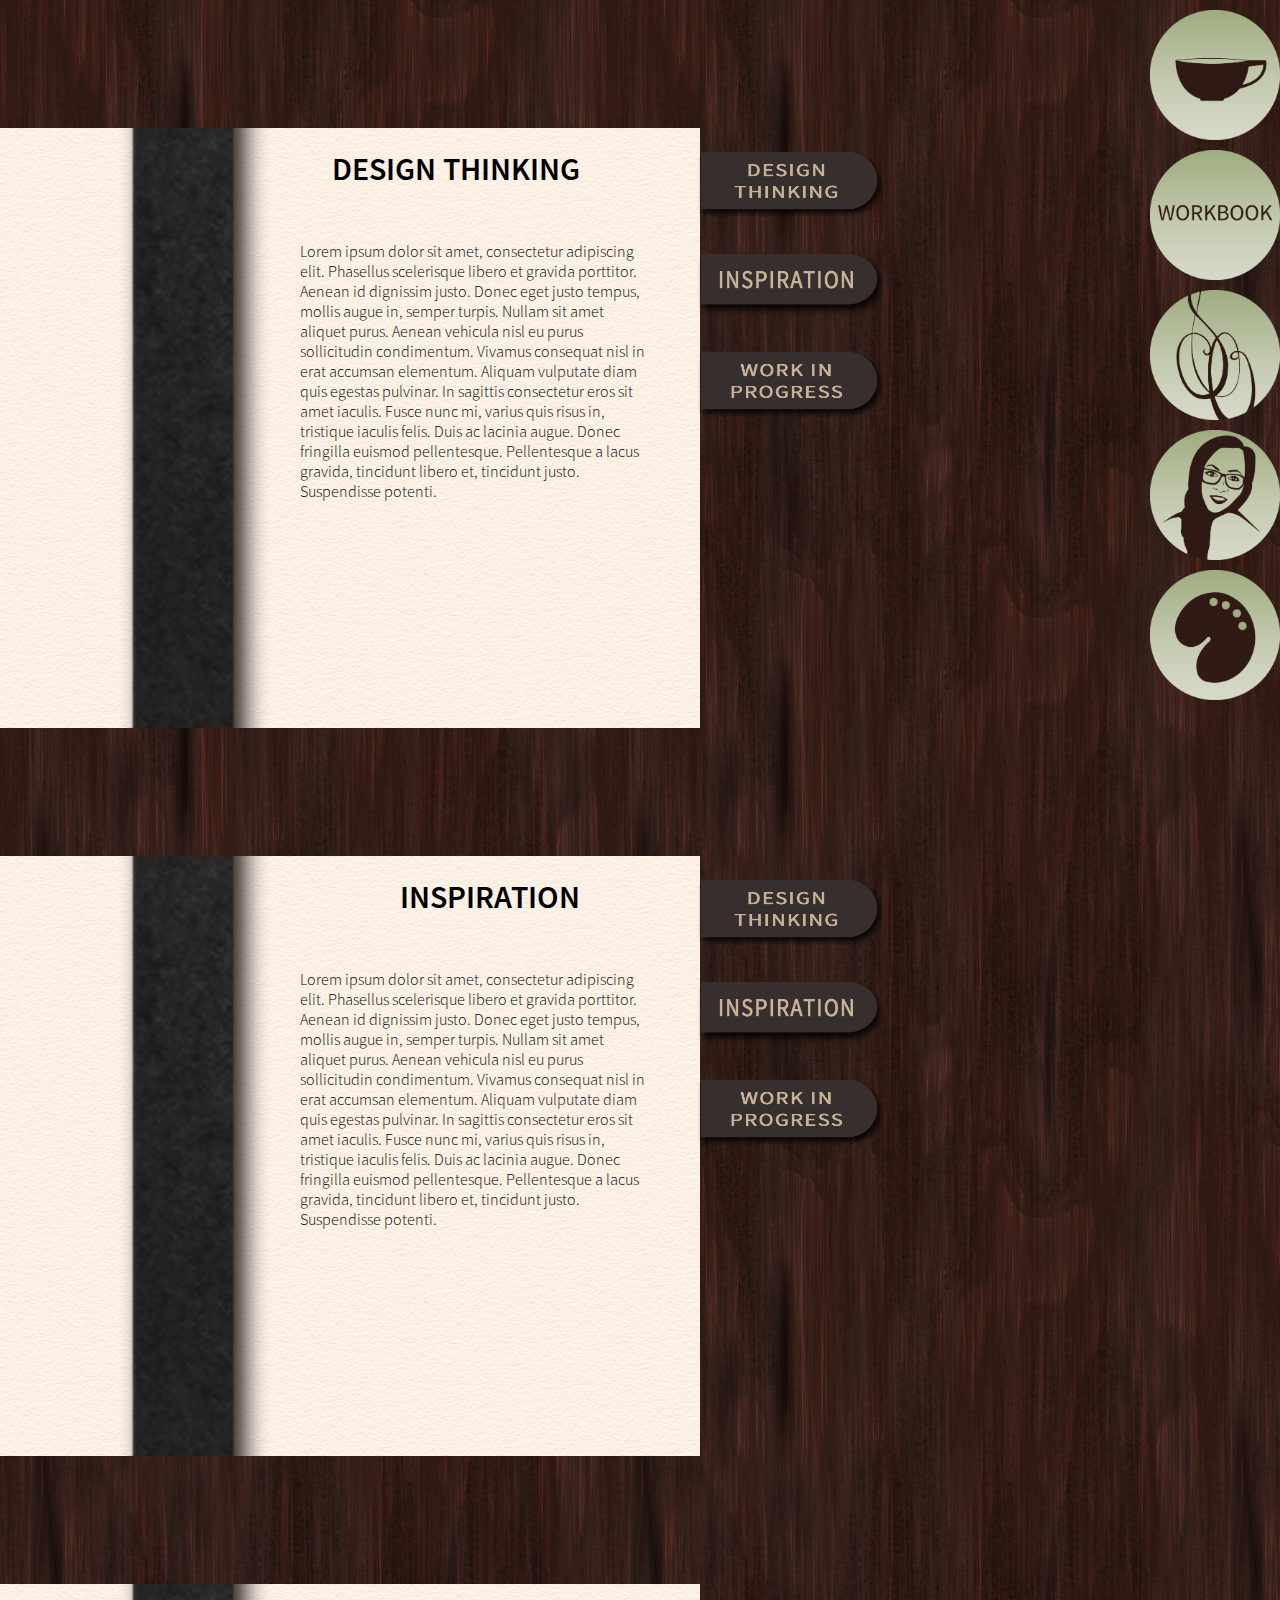
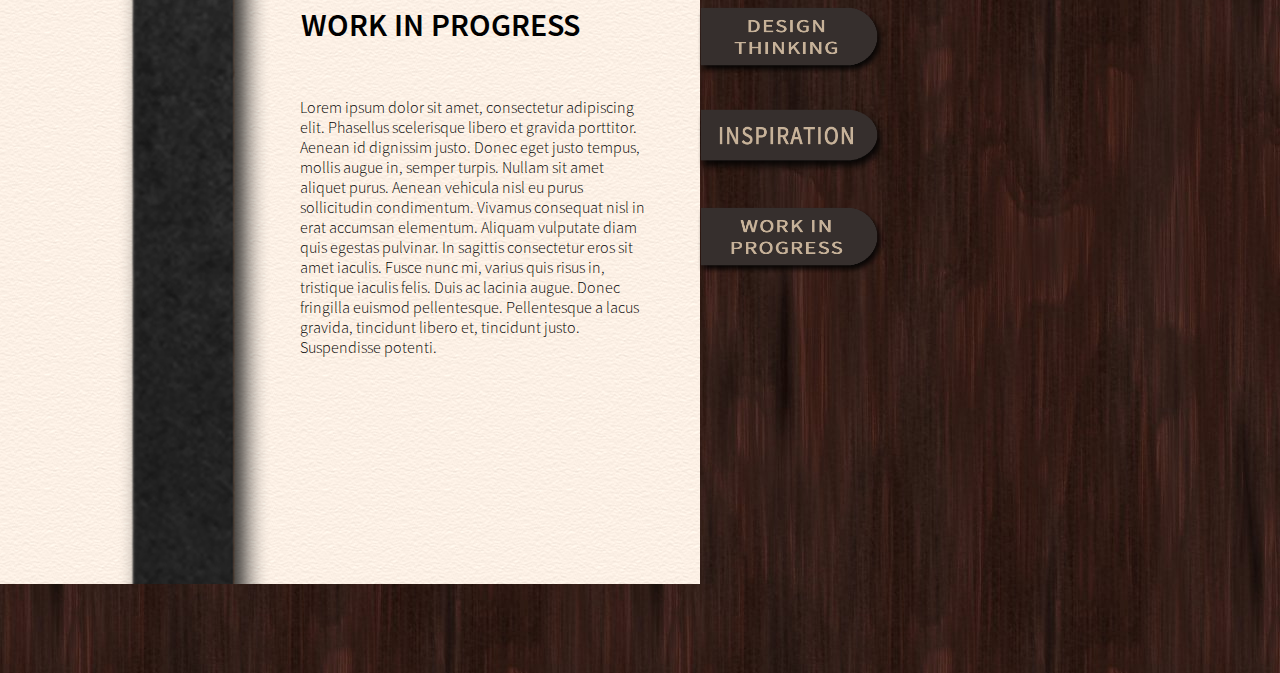
<file: pages/blogg.html>
<!doctype html>
<html lang="sv">
    <head>
        <meta charset="utf-8"/>
        <meta name="viewport" content="width:device-width, initial scale=1.0" />
        <link rel="favorite icon" href="../pics/ikonICO.ico" type="image/x-icon" />
        <link rel="Stylesheet" href="../css/basic.css" />
        <title>Sophie Ottosson - Awesome</title>
    </head>
    
    <body>
        <div id="container">
            <header>
                
            </header>
            
            <!-- Menyn -->
            
            <nav>
                <ul id="meny">
                    <li class="menyBild">
                        <a id="startsida" href="../Index.html">
                            <img width="150px" height="150px" class="menyn" src="../pics/homeIcon.png" alt="Home"
                                onmouseover="this.src='../pics/homeText.png'"
                                onmouseout="this.src='../pics/homeIcon.png'"
                                
                            />
                        </a>
                    </li>
                    
                    <li class="menyBild">
                        <a id="blogg" href="blogg.html">
                            <img width="150px" height="150px" class="menyn" src="../pics/workbookText.png" alt="Workbook"
                            /> 
                        </a> 
                    </li>
                    
                    
                    <li class="menyBild">
                        <a id="kontakt" href="kontakt.html">
                            <img width="150px" height="150px" class="menyn" src="../pics/contactIcon.png" alt="Contact" 
                                onmouseover="this.src='../pics/contactText.png'"
                                onmouseout="this.src='../pics/contactIcon.png'"
                            />
                        </a>
                    </li>
                    
                    <li class="menyBild">
                        <a id="presentation" href="presentation.html">
                            <img width="150px" height="150px" width="150px" height="150px" class="menyn" src="../pics/aboutIcon.png" alt="About"
                                onmouseover="this.src='../pics/aboutText.png'"
                                onmouseout="this.src='../pics/aboutIcon.png'"
                            />
                        </a> 
                    </li>
                    
                    <li class="menyBild">
                        <a id="galleri" href="galleri.html"> 
                            <img width="150px" height="150px" class="menyn" src="../pics/portfolioIcon.png" alt="Portfolio"
                                onmouseover="this.src='../pics/portfolioText.png';"
                                onmouseout="this.src='../pics/portfolioIcon.png';"
                            /> 
                        </a>
                    </li>
                </ul>
            </nav>
            
            
            <main>
                <section id="designThinking">
                    <div class="blogPost">
                        <h1>DESIGN THINKING</h1>
                        
                        <p>
                            Lorem ipsum dolor sit amet, consectetur adipiscing elit. Phasellus scelerisque libero et gravida porttitor. Aenean id dignissim justo. Donec eget justo tempus, mollis augue in, semper turpis. Nullam sit amet aliquet purus. Aenean vehicula nisl eu purus sollicitudin condimentum. Vivamus consequat nisl in erat accumsan elementum. Aliquam vulputate diam quis egestas pulvinar. In sagittis consectetur eros sit amet iaculis. Fusce nunc mi, varius quis risus in, tristique iaculis felis. Duis ac lacinia augue. Donec fringilla euismod pellentesque. Pellentesque a lacus gravida, tincidunt libero et, tincidunt justo. Suspendisse potenti.
                        </p>
                        
                        <div class="blogMenu">
                            <ul>
                                <li>
                                    <a href="blogg.html#designThinking">
                                        <img width="150px" height="150px" src="../pics/designthinking.png" alt="Design Thinking" />
                                    </a>
                                </li>
                                <li>
                                    <a href="blogg.html#inspiration">
                                        <img width="150px" height="150px" src="../pics/inspiration.png" alt="Inspiration" />
                                    </a>
                                </li>
                                <li>
                                    <a href="blogg.html#workInProgress">
                                        <img width="150px" height="150px" src="../pics/workinprogress.png" alt="Work In Progress" />
                                    </a>
                                </li>
                            </ul>
                        </div>
                    </div> 
                </section>
                
                <section id="inspiration">
                    <div class="blogPost">
                        <h1>INSPIRATION</h1>
                        
                        <p>
                            Lorem ipsum dolor sit amet, consectetur adipiscing elit. Phasellus scelerisque libero et gravida porttitor. Aenean id dignissim justo. Donec eget justo tempus, mollis augue in, semper turpis. Nullam sit amet aliquet purus. Aenean vehicula nisl eu purus sollicitudin condimentum. Vivamus consequat nisl in erat accumsan elementum. Aliquam vulputate diam quis egestas pulvinar. In sagittis consectetur eros sit amet iaculis. Fusce nunc mi, varius quis risus in, tristique iaculis felis. Duis ac lacinia augue. Donec fringilla euismod pellentesque. Pellentesque a lacus gravida, tincidunt libero et, tincidunt justo. Suspendisse potenti.
                        </p>
                        
                        <div class="blogMenu">
                            <ul>
                                <li>
                                    <a href="blogg.html#designThinking">
                                        <img width="150px" height="150px" src="../pics/designthinking.png" alt="Design Thinking" />
                                    </a>
                                </li>
                                <li>
                                    <a href="blogg.html#inspiration">
                                        <img width="150px" height="150px" src="../pics/inspiration.png" alt="Inspiration" />
                                    </a>
                                </li>
                                <li>
                                    <a href="blogg.html#workInProgress">
                                        <img width="150px" height="150px" src="../pics/workinprogress.png" alt="Work In Progress" />
                                    </a>
                                </li>
                            </ul>
                        </div>
                    </div>
                </section>
                
                <section id="workInProgress">
                    <div class="blogPost">
                        <h1>WORK IN PROGRESS</h1>
                        <p>
                            Lorem ipsum dolor sit amet, consectetur adipiscing elit. Phasellus scelerisque libero et gravida porttitor. Aenean id dignissim justo. Donec eget justo tempus, mollis augue in, semper turpis. Nullam sit amet aliquet purus. Aenean vehicula nisl eu purus sollicitudin condimentum. Vivamus consequat nisl in erat accumsan elementum. Aliquam vulputate diam quis egestas pulvinar. In sagittis consectetur eros sit amet iaculis. Fusce nunc mi, varius quis risus in, tristique iaculis felis. Duis ac lacinia augue. Donec fringilla euismod pellentesque. Pellentesque a lacus gravida, tincidunt libero et, tincidunt justo. Suspendisse potenti.
                        </p>
                        
                        <!-- Blogg Meny -->
                        
                        <div class="blogMenu">
                            <ul>
                                <li>
                                    <a href="blogg.html#designThinking">
                                        <img width="150px" height="150px" src="../pics/designthinking.png" alt="Design Thinking" />
                                    </a>
                                </li>
                                <li>
                                    <a href="blogg.html#inspiration">
                                        <img width="150px" height="150px" src="../pics/inspiration.png" alt="Inspiration" />
                                    </a>
                                </li>
                                <li>
                                    <a href="blogg.html#workInProgress">
                                        <img width="150px" height="150px" src="../pics/workinprogress.png" alt="Work In Progress" />
                                    </a>
                                </li>
                            </ul>
                        </div>
                    </div>
                </section>
            </main>
        </div>
    </body>
</html>
</file>
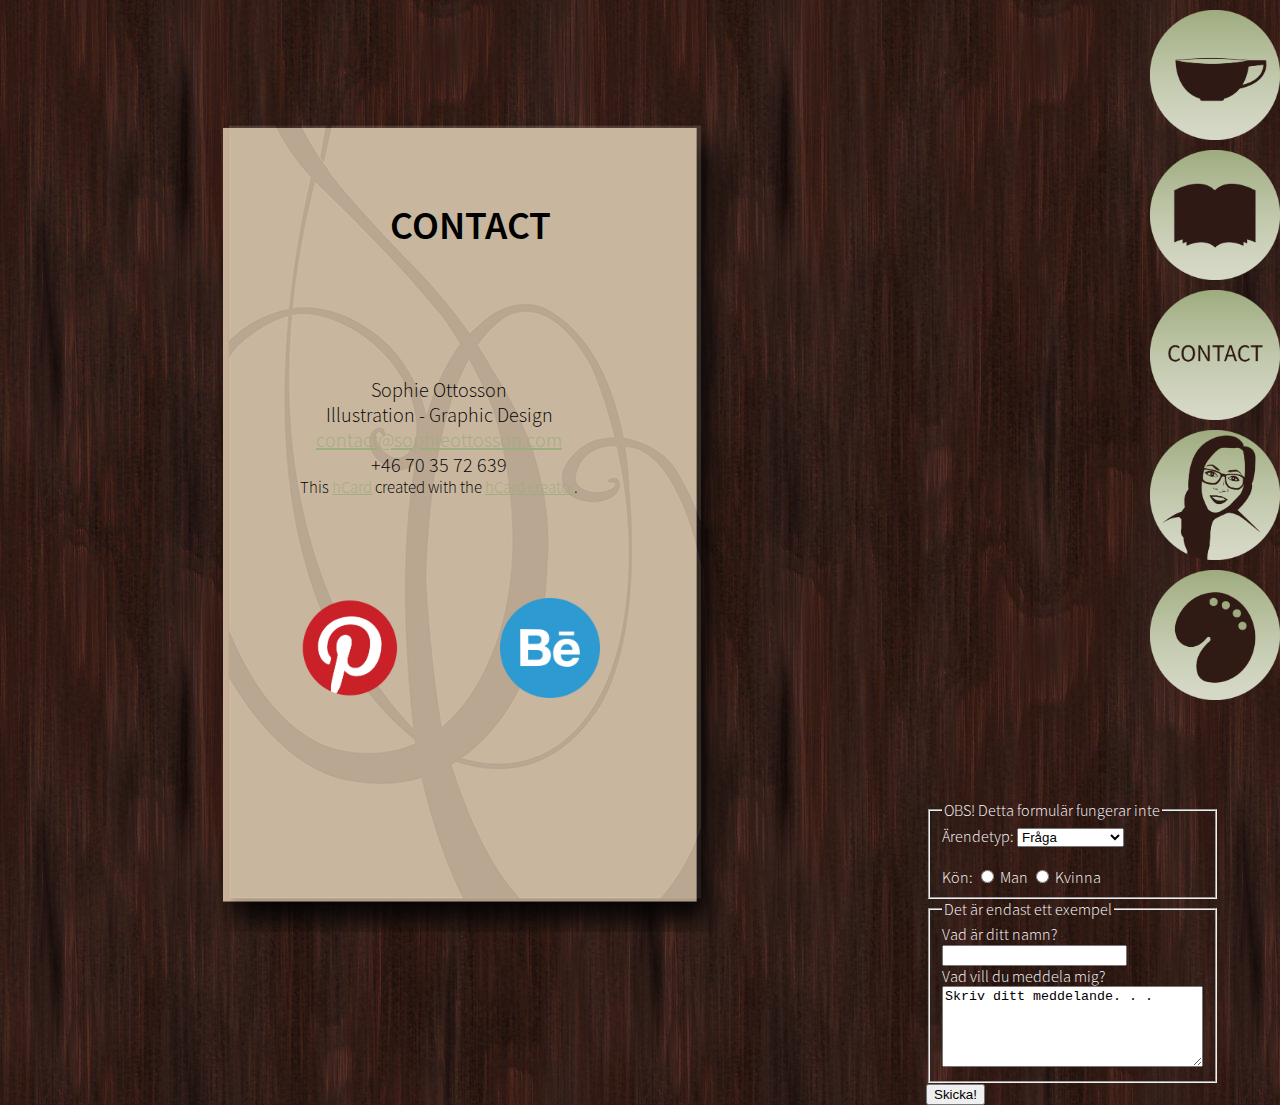
<file: pages/kontakt.html>
<!doctype html>
<html lang="sv">
    <head>
        <meta charset="utf-8"/>
        <meta name="viewport" content="width:device-width, initial scale=1.0" />
        <link rel="favorite icon" href="../pics/ikonICO.ico" type="image/x-icon" />
        <link rel="Stylesheet" href="../css/basic.css" />
        <title>Sophie Ottosson - Awesome</title>
    </head>
    
    <body>
        <div id="container">
            <header>
                
            </header>
            
            <!-- Menyn -->
            
            <nav>
                <ul id="meny">
                    <li class="menyBild">
                        <a id="startsida" href="../Index.html">
                            <img width="150px" height="150px" class="menyn" src="../pics/homeIcon.png" alt="Home"
                                onmouseover="this.src='../pics/homeText.png'"
                                onmouseout="this.src='../pics/homeIcon.png'"
                            
                            />
                        </a>
                    </li>
                    
                    <li class="menyBild">
                        <a id="blogg" href="blogg.html">
                            <img width="150px" height="150px" class="menyn" src="../pics/workbookIcon.png" alt="Workbook"
                                onmouseover="this.src='../pics/workbookText.png'"
                                onmouseout="this.src='../pics/workbookIcon.png'"
                            /> 
                        </a> 
                    </li>
                    
                    
                    <li class="menyBild">
                        <a id="kontakt" href="kontakt.html">
                            <img width="150px" height="150px" class="menyn" src="../pics/contactText.png" alt="Contact" 
                            />
                        </a>
                    </li>
                    
                    <li class="menyBild">
                        <a id="presentation" href="presentation.html">
                            <img width="150px" height="150px" class="menyn" src="../pics/aboutIcon.png" alt="About"
                                onmouseover="this.src='../pics/aboutText.png'"
                                onmouseout="this.src='../pics/aboutIcon.png'"
                            />
                        </a> 
                    </li>
                    
                    <li class="menyBild">
                        <a id="galleri" href="galleri.html"> 
                            <img width="150px" height="150px" class="menyn" src="../pics/portfolioIcon.png" alt="Portfolio"
                                onmouseover="this.src='../pics/portfolioText.png';"
                                onmouseout="this.src='../pics/portfolioIcon.png';"
                            /> 
                        </a>
                    </li>
                </ul>
            </nav>
            
            <main>
                <div id="contactPage">
                <h1>CONTACT</h1>
                    <p>
                    <div id="hcard-Sophie-Ottosson" class="vcard">
                    <span class="fn">Sophie Ottosson</span>
                    <div class="org">Illustration - Graphic Design</div>
                    <a class="email" href="mailto:contact@sophieottosson.com">contact@sophieottosson.com</a>
                    <div class="tel">+46 70 35 72 639</div>
                    <p style="font-size:smaller;">This <a href="http://microformats.org/wiki/hcard">hCard</a> created with the <a href="http://microformats.org/code/hcard/creator">hCard creator</a>.</p>
                    </div>
                    </p>
                
                <a target="_blank" href="http://www.pinterest.com/sossophie/">
                    <img width="150px" height="150px" src="../pics/logoPinterest.png" alt="Pinterest" />
                </a>
                
                <a target="_blank" href="http://www.behance.net/sophieottosson">
                    <img width="150px" height="150px" src="../pics/logoBehance.png" alt="Behance" />
                </a>
                
                </div>
                
                <form action="http://voyager.lnu.se/tekinet/kurser/dtt/wp_webbintro/form.php" method="POST" id="userform">
                    <fieldset class = "formBox">
                        <legend class="legendHeader">OBS! Detta formulär fungerar inte</legend>
                            <label class="formQuestion" for="typeOfErrand" >Ärendetyp:</label>
                                <select name="Type" id="typeOfErrand">
                                    <option value="Fråga" selected>Fråga</option>
                                    <option value="Förslag">Förslag</option>
                                    <option value="Rapportera fel">Rapportera fel</option>
                                </select>
                                <br />
                                <br />
                            <label class="formQuestion">Kön:</label>
                                <input type="radio" name="Sex" value="M" /> Man
                                <input type="radio" name="Sex" value="F" /> Kvinna
                    </fieldset>
                
                    <fieldset class="formBox">
                        <legend class="legendHeader">Det är endast ett exempel</legend>
                            <p class="formQuestion">Vad är ditt namn?</p> 
                            <input type="text" name="Name" />
                            <p class="formQuestion">Vad vill du meddela mig?</p>
                            <textarea name="message" rows="5" cols="30" form="userform">Skriv ditt meddelande. . .</textarea>
                    </fieldset> 
                    
                    
                    
                    <input id="sendButton" type="submit" value="Skicka!" />
                    
                </form>
            </main>

        </div>
    </body>
</html>
</file>
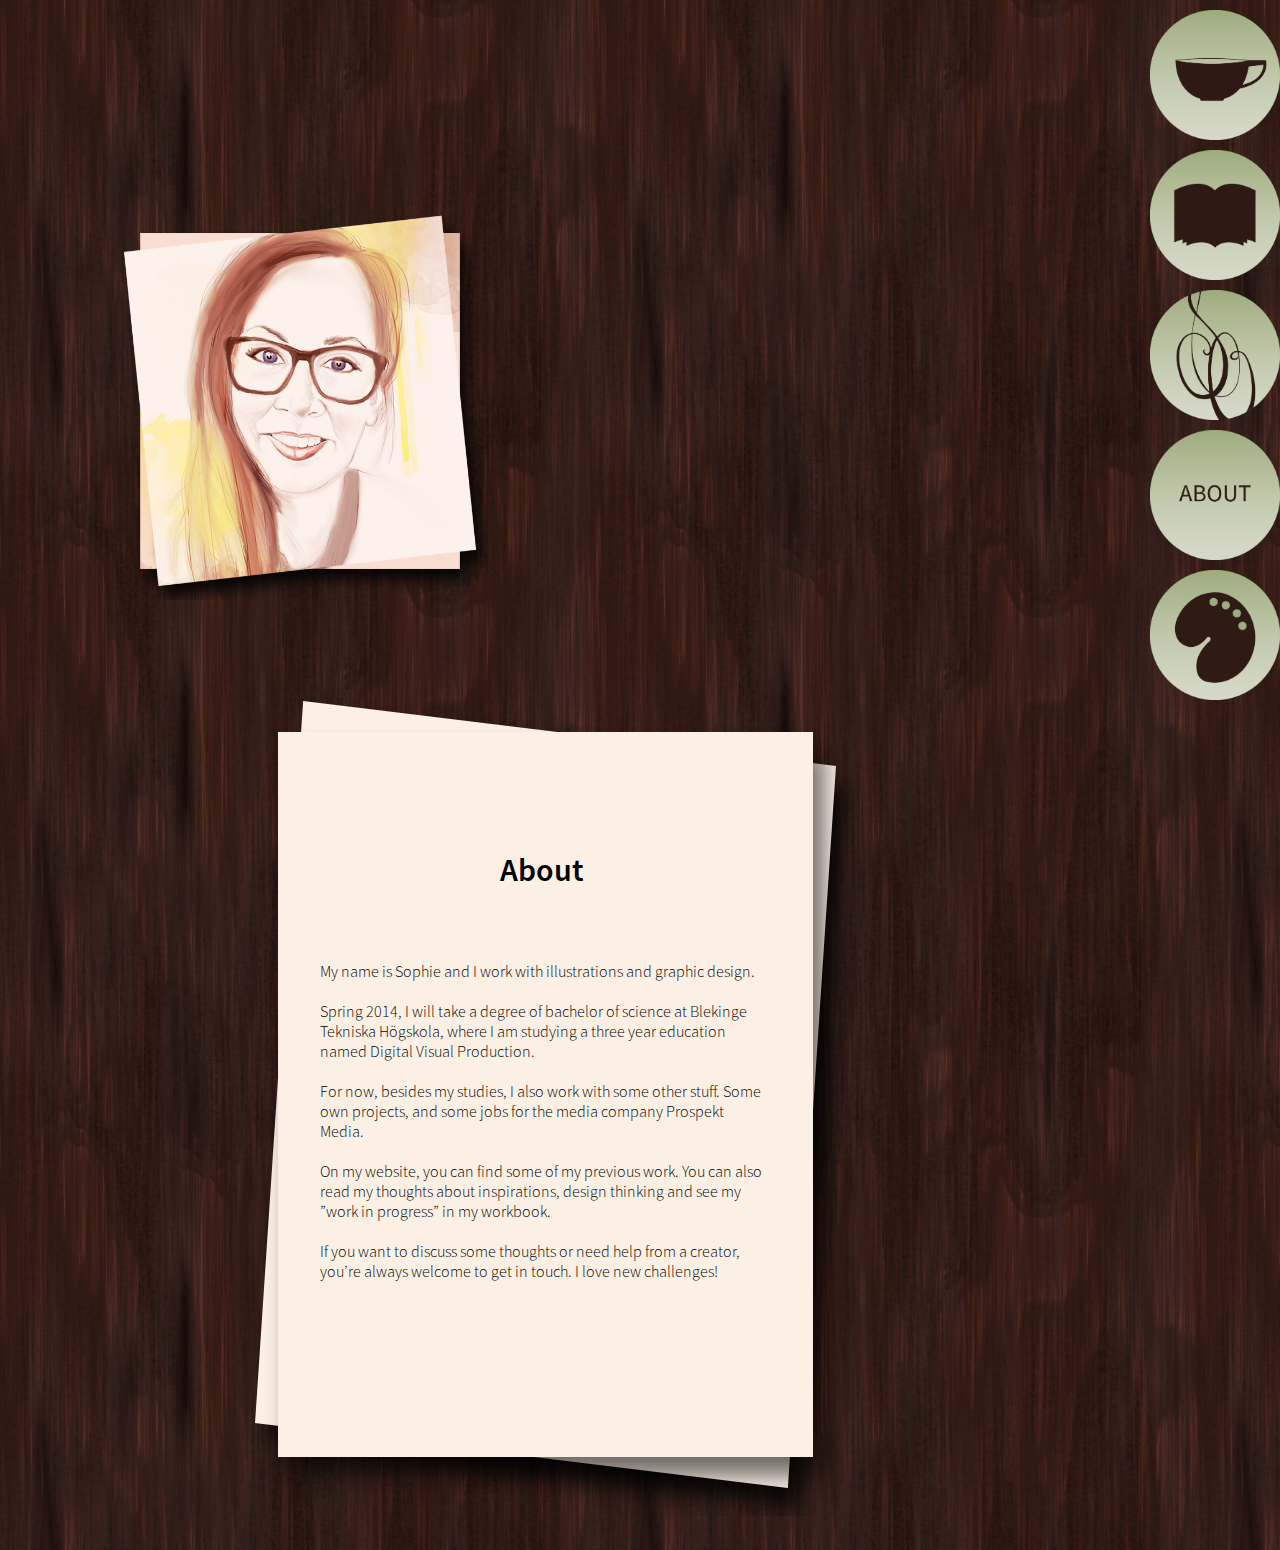
<file: pages/presentation.html>
<!doctype html>
<html lang="sv">
    <head>
        <meta charset="utf-8"/>
        <meta name="viewport" content="width:device-width, initial scale=1.0" />
        <link rel="favorite icon" href="../pics/ikonICO.ico" type="image/x-icon" />
        <link rel="Stylesheet" href="../css/basic.css" />
        <title>Sophie Ottosson - Awesome</title>
    </head>
    
    <body>
        <div id="container">
            <header>
                
            </header>
            
            <!-- Menyn -->
            
            <nav>
                <ul id="meny">
                    <li class="menyBild">
                        <a id="startsida" href="../Index.html">
                            <img width="150px" height="150px" class="menyn" src="../pics/homeIcon.png" alt="Home"
                                onmouseover="this.src='../pics/homeText.png'"
                                onmouseout="this.src='../pics/homeIcon.png'"
                            
                            />
                        </a>
                    </li>
                    
                    <li class="menyBild">
                        <a id="blogg" href="blogg.html">
                            <img width="150px" height="150px" class="menyn" src="../pics/workbookIcon.png" alt="Workbook"
                                onmouseover="this.src='../pics/workbookText.png'"
                                onmouseout="this.src='../pics/workbookIcon.png'"
                            /> 
                        </a> 
                    </li>
                    
                    
                    <li class="menyBild">
                        <a id="kontakt" href="kontakt.html">
                            <img width="150px" height="150px" class="menyn" src="../pics/contactIcon.png" alt="Contact" 
                                onmouseover="this.src='../pics/contactText.png'"
                                onmouseout="this.src='../pics/contactIcon.png'"
                            />
                        </a>
                    </li>
                    
                    <li class="menyBild">
                        <a id="presentation" href="presentation.html">
                            <img width="150px" height="150px" class="menyn" src="../pics/aboutText.png" alt="About"
                            />
                        </a> 
                    </li>
                    
                    <li class="menyBild">
                        <a id="galleri" href="galleri.html"> 
                            <img width="150px" height="150px" class="menyn" src="../pics/portfolioIcon.png" alt="Portfolio"
                                onmouseover="this.src='../pics/portfolioText.png';"
                                onmouseout="this.src='../pics/portfolioIcon.png';"
                            /> 
                        </a>
                    </li>
                </ul>
            </nav>
            
            <main>
                <img width="150px" height="150px" id="sophieBildPresentation" src="../pics/sophieporträtt.png" alt="Bild på Sophie" />
                
                <div id="presentationDiv">
                    <h1>About</h1>
                    
                    <p id="presentationText">
                    
                    My name is Sophie and I work with illustrations and graphic design. 
                    <br /><br />
                    Spring 2014, I will take a degree of bachelor of science at Blekinge Tekniska Högskola, where I am studying a three year education named Digital Visual Production.
                    <br /><br />
                    For now, besides my studies, I also work with some other stuff. Some own projects, and some jobs for the media company Prospekt Media. 
                    <br /><br />
                    On my website, you can find some of my previous work. You can also read my thoughts about inspirations, design thinking and see my ”work in progress” in my workbook. 
                    <br /><br />
                    If you want to discuss some thoughts or need help from a creator, you’re always welcome to get in touch. I love new challenges!</p>
                </div>
            </main>

        </div>
    </body>
</html>
</file>
<file: css/basic.css>
/* Mobil */

#container {
overflow: auto;
margin: 0 auto;
}

a:link { color: rgba(159, 172, 127, 1); }
a:visited { color: rgba(159, 172, 127, 1); }


#contactPage {
    margin-top: 0px;
    margin-left: 0px;
}

#meny {
    list-style: none;
    padding: 0;
    margin: 0;
}

#tooSmallScreenPrompt{
    display: none;
    font-family: "SourceSansLight";
    font-size: 20px;
    text-align: center;
    color: rgba(214, 217, 199, 1);
    margin-top: 300px;
    width: 400px;
}

 nav img{
    width: 130px;
    height: 130px;
    float: left;
    display: block;
    background: transparent;
}

body {
    font-family: Helvetica, sans-serif;
    background-image: url('../pics/backgroundWood.jpg');
}

    #book {
        display: none;
    }
    
    #book img {
        display: none;
    }

    #boken {
        display: none;
    }

    #sophieBild {
    display: none;
    }
    
    #bloggbok {
    display: none;
    }
    
    #kaffeMugg {
    display: none;
    }
    
    #kontaktFram {
    display: none;
    }

    #kontaktBak {
    display: none;
    }
/* Font */

@font-face {
    font-family: SourceSans;
    src: url(../fonts/SourceSansPro-Semibold.otf);
}

@font-face {
    font-family: SourceSansLight;
    src: url(../fonts/SourceSansPro-Light.otf);
}

@font-face {
    font-family: SourceSansBold;
    src: url(../fonts/SourceSansPro-Bold.otf);
}

/* Större skärmar */

@media only screen and (min-width:780px){

    #tooSmallScreenPrompt {
        display: none;
    }
    
    .menyn {
        padding-top: 10px;
    }
    
    #meny {
        float: right;
        margin-top: none;

    }
    
            /* Boken */
            
    #book img {
        display: block;
        margin-left: 40px;
        width: 214px;
        height: 150px;
        margin-top: 10px;
        float: left;
    }
    
    #book img:nth-child(2) {
        margin-top: 0px;
        float: right;
        width: 214px;
        margin-right: 50px;
    }
    
    body, h2, p {
    margin: 0;
    padding: 0;
    }
    
    #book {
    display: block;
    background: url("../jquery/bakbook.png");
    background: url("../jquery/book.png") no-repeat;
    position: absolute;
    width: 1499px;
    height: 469px;
    left: 30%;
    top: 45%;
    margin-left: -400px;
    margin-top: -125px;
    }
    
    
    
    #pages section {
    background: url("../jquery/paper.png") no-repeat;
    display: block;
    width: 450px;
    height: 308px;
    position: absolute;
    left: 515px;
    top: 5px;
    overflow: hidden;
    }
    
    #pages section>div {
    display: block;
    width: 480px;
    height: 500px;
    font-size: 12px;
    }
    
    
    #pages section p,
    #pages section h2 {
    padding: 3px 35px;
    line-height: 1.4em;
    text-align: justify;
    }
    
    
    #pages section h2{
    margin: 15px 0 10px;
    }
    
    #pageflip-canvas {
    position: absolute;
    z-index: 100;
    }
    
}

        /* Startsida Bilder */

    #boken {
    display: block;
    width: 761px;
    height: 469px;
    float: left;
    margin-top: 100px;
    margin-left: 100px;
    margin-right: 150px;
    }

    #sophieBild {
        display: block;
        width: 250px;
        height: 250px;
        float: right;
        margin-top: 50px;
    }
    
    #bloggbok {
        display: block;
        float: right;
        width: 341px;
        height: 469px;
        margin-top: 120px;
        margin-right: 250px;
    }
    
    #kaffeMugg {
        display: block;
        width: 281px;
        height: 250px;
        float: right;
        margin-top: 100px;
        margin-left: 0px;
    }
    
    #kontaktFram {
        display: block;
        width: 200px;
        height: 300px;
        float: left;
        margin-left: 150px;
        margin-top: 50px;
    }

    #kontaktBak {
        display: block;
        width: 200px;
        height: 300px;
        float: left;
        margin-left: 50px;
        margin-top: 50px;
    }

        /* Kontakt */
        
    #contactPage {
        margin-top: 100px;
        display: block;
        background-image: url(../pics/contactsida.png);
        background-repeat: no-repeat;
        width: 526px;
        height: 832px;
        float: left;
        margin-left: 200px;
    }
    
    #contactPage img {
        width: 100px;
        height: 100px;
        float: left;
        margin-top: 100px;
        margin-left: 100px;
    }
    
    #hcard-Sophie-Ottosson {
        font-family: "SourceSansLight";
        float: left;
        margin-top: 100px;
        margin-left: 160px;
        font-size: 25px;
    }
    
    #hcard-Sophie-Ottosson
    {
        font-size: 20px;
        margin-left: 100px;
        text-align: center;
    }
    
    #contactPage h1 {
        font-family: "SourceSans";
        float: left;
        margin-left: 190px;
        margin-top: 100px;
        font-size: 40px;
    }
    
    #userform {
        float: left;
        margin-top: 100px;
        margin-left: 200px;
        font-family: "SourceSansLight";
        color: White;
    }

        /* Workbook/Blogg */
        
    .blogPost {
        display: block;
        background: url(../pics/workbooksida1.png);
        background-repeat: no-repeat;
        width: 700px;
        height: 600px;
        background-position: center;
        margin-top: 10%;
    }
    
    .blogPost ul {
        list-style: none;
    }
    
    .blogPost img {
        height: 70px;
        width: 190px;
        float: right;
        margin-top: 30px;
    }
    
    .blogPost p {
        width: 350px;
        float: left;
        margin-left: 300px;
        margin-top: 30px;
        font-family: "SourceSansLight";
        
    }
    
    .blogPost h1 {
        float: right;
        margin-right: 120px;
        font-family: "SourceSans";
    }
    
    .blogMenu {
        display: block;
        position: relative;
        left: 183px;
        top: -400px;
        float: right;
    }

        /* Presentation */
        
    #sophieBildPresentation {
        height: 400px;
        width: 400px;
        float: left;
        margin-top: 200px;
        margin-left: 100px;
    }
    
    #presentationDiv {
        display: block;
        background: url(../pics/paperabout.png);
        background-repeat: no-repeat;
        width: 700px;
        height: 900px;
        background-position: center;
        float: left;
        margin-left: 200px;
        margin-top: 50px;
    }
    
    #presentationDiv p {
        width: 450px;
        float: right;
        margin-right: 130px;
        margin-top: 50px;
        font-family: "SourceSansLight";
        
    }
    
    #presentationDiv h1 {
        font-family: "SourceSans";
        width: 400px;
        float: right;
        margin-top: 200px;
    }


        /* Mindre skärmar */
        
@media only screen and (max-width:1320px){
    
    #boken {
    width: 700px;
    height: 469px;
    float: left;
    }
    
    #tooSmallScreenPrompt {
        display: block;
    }
}

@media only screen and (max-width: 1120px){
    #meny
    {
        position: relative;
        left: 0;
        top: 0;
        width: 100%;
    }
    
    .blogMenu {
        display: none;
    }

    .blogPost {
        margin-top: 200px;
    }
    
    #tooSmallScreenPrompt {
        display: block;
    }
    
    #boken {
    width: 700px;
    height: 469px;
    float: left;
    margin-top: 200px;
    }
    
    #presentationDiv {
        background: none;
    }
    
    #presentationDiv h1 {
        color: white;
        float: left;
        text-align: center;
        margin-top: 50px;
    }

    #presentationDiv p {
        color: white;
        text-align: center;
        float: left;
    }
    
    #sophieBildPresentation {
        margin-top: 50px;
    }
    
}
</file>
